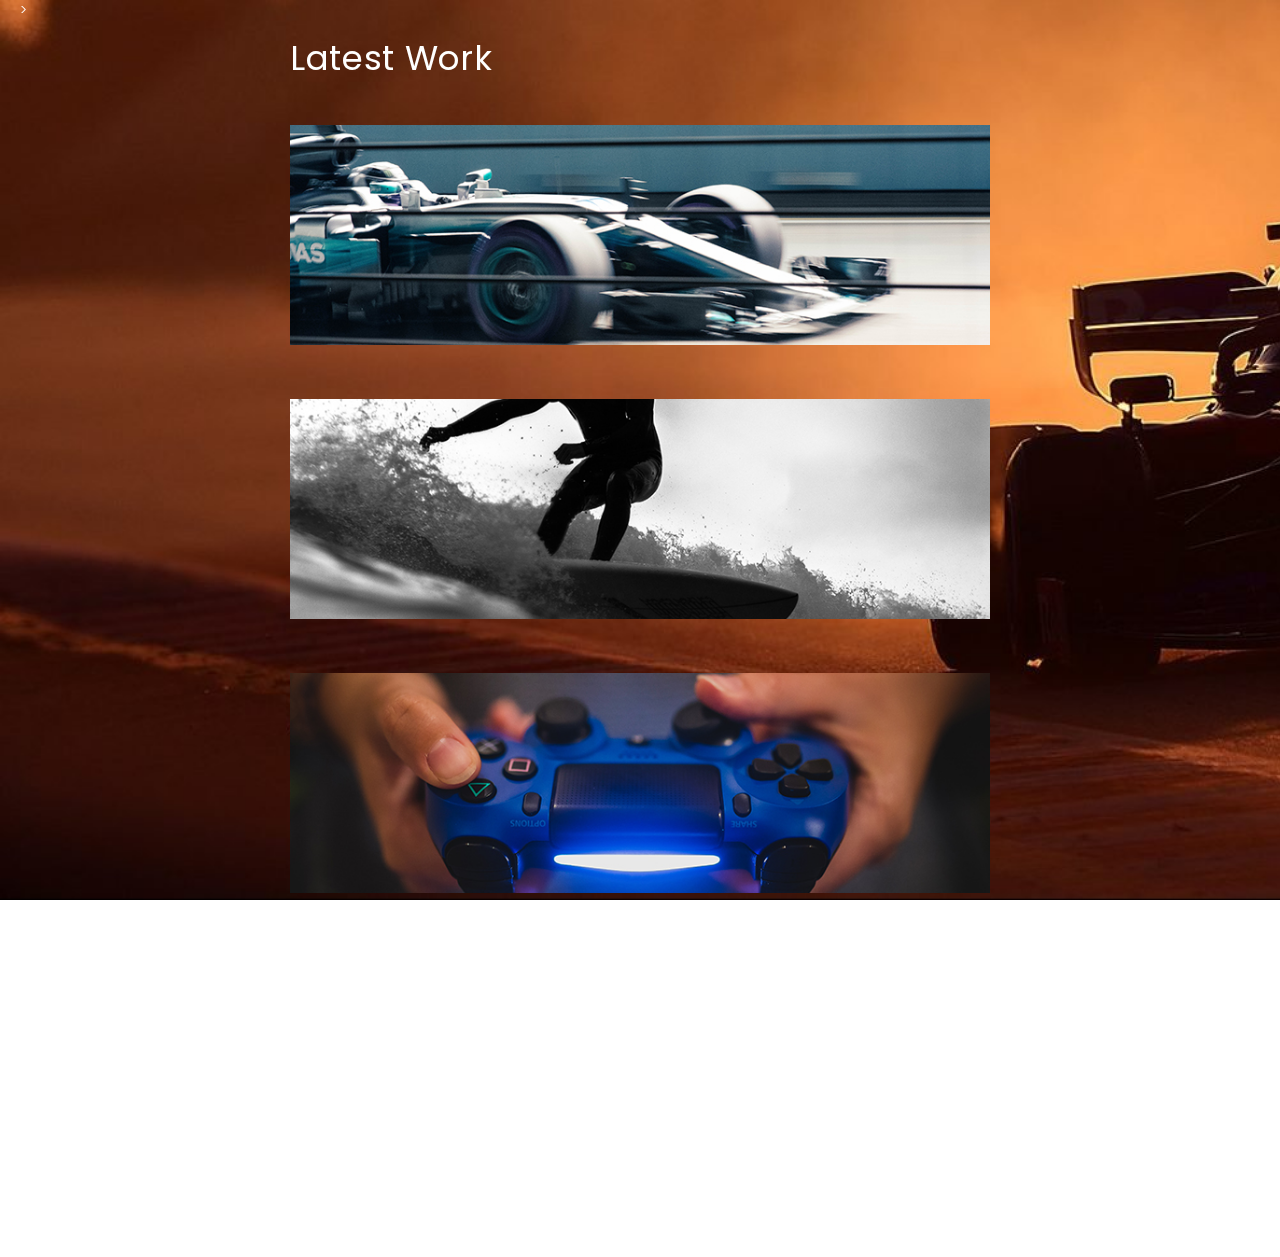
<file: index.html>
<!doctype html>

<html lang="en">
   
   
    <head>
       
       
        <!-- META -->
        <meta charset="utf-8">
        <meta name="robots" content="noodp">
        <meta name="viewport" content="width=device-width, initial-scale=1, maximum-scale=1, user-scalable=no">
       
        <!-- PAGE TITLE -->
        <title>Formula One</title>
       
        <!-- FAVICON -->
        <link rel="shortcut icon" href="assets/img/favicon.png">
       
        <!-- FONTS -->
        <link href="https://fonts.googleapis.com/css?family=Poppins:300,400,500,600,700&amp;subset=latin-ext" rel="stylesheet">
       
        <!-- STYLESHEETS -->
        <link rel="stylesheet" type="text/css" href="assets/css/plugins.css">
        <link rel="stylesheet" type="text/css" href="assets/css/main.css">
        
        
    </head>

   
    <body>
    
       
        <!-- PRELOADER -->
        <div class="preloader">
           
            <div class="spinner"></div>
            
        </div>
        <!-- /PRELOADER -->
    
        
        <!-- IMAGE CONTAINER -->
        <div class="image-container">
           
            <div class="background-img"></div>

        </div>
        <!-- /IMAGE CONTAINER -->


        <!-- CONTENT AREA -->
        <div class="content-area">


            <!-- CONTENT AREA INNER --> 
            <div class="content-area-inner">


               >
                
                
                <!-- WORK -->
                <section id="work">


                    <h3 class="headline scroll-animated">Latest Work</h3>
                    
                    
                    <!-- SHOWCASE -->
                    <div class="showcase">
                       
                       
                        <!-- ITEM -->
                        <div class="item scroll-animated">
                          
                          
                            <!-- LIGHTBOX LINK -->
                            <a href="#" data-featherlight="#item-1-lightbox">
                            
                            
                                <!-- INFO -->
                                <div class="info">


                                    <!-- CONTAINER MID -->
                                    <div class="container-mid">

                                        <h5>Petron</h5>
                                        <p>Web Design</p>

                                    </div>
                                    <!-- /CONTAINER MID -->


                                </div>
                                <!-- /INFO -->


                                <div class="background-image" style="background-image: url(assets/img/work/item-1.jpg)"></div>

                           
                            </a>
                            <!-- /LIGHTBOX LINK -->
                            
                            
                            <!-- LIGHTBOX -->
                            <div id="item-1-lightbox" class="work-lightbox">
                               
                               
                                <img class="img-responsive" src="assets/img/work/item-1.jpg" alt="image">
                                
                                <h3>Petron</h3>
                                <p class="subline">Web Design</p>
                                
                                <p>Lorem ipsum dolor sit amet, consectetur adipiscing elit. Etiam semper faucibus eros, quis imperdiet sapien. Nam sodales nec risus nec interdum. Proin lobortis, ex condimentum ultricies eleifend, nisl nunc sollicitudin odio, eget egestas est turpis et metus. In non ligula quis mauris rutrum porta.</p>
                                
                                <p>Integer scelerisque et orci in maximus. Nullam ac finibus nisi. Sed libero tellus, fringilla in posuere vitae, sollicitudin consectetur odio. Morbi pharetra tortor quis risus hendrerit, ut tincidunt arcu vehicula. Integer consequat lorem nisl, sit amet euismod libero fringilla placerat. Proin semper consequat ultricies. Vivamus condimentum tortor ac quam tristique, eget rhoncus arcu suscipit.</p>
                                
                                
                            </div>
                            <!-- /LIGHTBOX -->
                            
                            
                        </div>
                        <!-- /ITEM -->
                        
                        
                        <!-- ITEM -->
                        <div class="item scroll-animated">
                          
                          
                            <!-- LIGHTBOX LINK -->
                            <a href="#" data-featherlight="#item-2-lightbox">
                            
                            
                                <!-- INFO -->
                                <div class="info">


                                    <!-- CONTAINER MID -->
                                    <div class="container-mid">

                                        <h5>Surf 71</h5>
                                        <p>Product Design</p>

                                    </div>
                                    <!-- /CONTAINER MID -->


                                </div>
                                <!-- /INFO -->


                                <div class="background-image" style="background-image: url(assets/img/work/item-2.jpg)"></div>

                           
                            </a>
                            <!-- /LIGHTBOX LINK -->
                            
                            
                            <!-- LIGHTBOX -->
                            <div id="item-2-lightbox" class="work-lightbox">
                               
                               
                                <img class="img-responsive" src="assets/img/work/item-2.jpg" alt="image">
                                
                                <h3>Surf 71</h3>
                                <p class="subline">Product Design</p>
                                
                                <p>Lorem ipsum dolor sit amet, consectetur adipiscing elit. Etiam semper faucibus eros, quis imperdiet sapien. Nam sodales nec risus nec interdum. Proin lobortis, ex condimentum ultricies eleifend, nisl nunc sollicitudin odio, eget egestas est turpis et metus. In non ligula quis mauris rutrum porta.</p>
                                
                                <p>Integer scelerisque et orci in maximus. Nullam ac finibus nisi. Sed libero tellus, fringilla in posuere vitae, sollicitudin consectetur odio. Morbi pharetra tortor quis risus hendrerit, ut tincidunt arcu vehicula. Integer consequat lorem nisl, sit amet euismod libero fringilla placerat. Proin semper consequat ultricies. Vivamus condimentum tortor ac quam tristique, eget rhoncus arcu suscipit.</p>
                                
                                
                            </div>
                            <!-- /LIGHTBOX -->
                            
                            
                        </div>
                        <!-- /ITEM -->
                        
                        
                        <!-- ITEM -->
                        <div class="item scroll-animated">
                          
                          
                            <!-- LIGHTBOX LINK -->
                            <a href="#" data-featherlight="#item-3-lightbox">
                            
                            
                                <!-- INFO -->
                                <div class="info">


                                    <!-- CONTAINER MID -->
                                    <div class="container-mid">

                                        <h5>Game Nation</h5>
                                        <p>Marketing</p>

                                    </div>
                                    <!-- /CONTAINER MID -->


                                </div>
                                <!-- /INFO -->


                                <div class="background-image" style="background-image: url(assets/img/work/item-3.jpg)"></div>

                           
                            </a>
                            <!-- /LIGHTBOX LINK -->
                            
                            
                            <!-- LIGHTBOX -->
                            <div id="item-3-lightbox" class="work-lightbox">
                               
                               
                                <img class="img-responsive" src="assets/img/work/item-3.jpg" alt="image">
                                
                                <h3>Game Nation</h3>
                                <p class="subline">Marketing</p>
                                
                                <p>Lorem ipsum dolor sit amet, consectetur adipiscing elit. Etiam semper faucibus eros, quis imperdiet sapien. Nam sodales nec risus nec interdum. Proin lobortis, ex condimentum ultricies eleifend, nisl nunc sollicitudin odio, eget egestas est turpis et metus. In non ligula quis mauris rutrum porta.</p>
                                
                                <p>Integer scelerisque et orci in maximus. Nullam ac finibus nisi. Sed libero tellus, fringilla in posuere vitae, sollicitudin consectetur odio. Morbi pharetra tortor quis risus hendrerit, ut tincidunt arcu vehicula. Integer consequat lorem nisl, sit amet euismod libero fringilla placerat. Proin semper consequat ultricies. Vivamus condimentum tortor ac quam tristique, eget rhoncus arcu suscipit.</p>
                                
                                
                            </div>
                            <!-- /LIGHTBOX -->
                            
                            
                        </div>
                        <!-- /ITEM -->
                        
                        
                        <!-- ITEM -->
                        <div class="item scroll-animated">
                          
                          
                            <!-- LIGHTBOX LINK -->
                            <a href="#" data-featherlight="#item-4-lightbox">
                            
                            
                                <!-- INFO -->
                                <div class="info">


                                    <!-- CONTAINER MID -->
                                    <div class="container-mid">

                                        <h5>Cronomax</h5>
                                        <p>UI/UX DESIGN</p>

                                    </div>
                                    <!-- /CONTAINER MID -->


                                </div>
                                <!-- /INFO -->


                                <div class="background-image" style="background-image: url(assets/img/work/item-4.jpg)"></div>

                           
                            </a>
                            <!-- /LIGHTBOX LINK -->
                            
                            
                            <!-- LIGHTBOX -->
                            <div id="item-4-lightbox" class="work-lightbox">
                               
                               
                                <img class="img-responsive" src="assets/img/work/item-4.jpg" alt="image">
                                
                                <h3>Cronomax</h3>
                                <p class="subline">UI/UX DESIGN</p>
                                
                                <p>Lorem ipsum dolor sit amet, consectetur adipiscing elit. Etiam semper faucibus eros, quis imperdiet sapien. Nam sodales nec risus nec interdum. Proin lobortis, ex condimentum ultricies eleifend, nisl nunc sollicitudin odio, eget egestas est turpis et metus. In non ligula quis mauris rutrum porta.</p>
                                
                                <p>Integer scelerisque et orci in maximus. Nullam ac finibus nisi. Sed libero tellus, fringilla in posuere vitae, sollicitudin consectetur odio. Morbi pharetra tortor quis risus hendrerit, ut tincidunt arcu vehicula. Integer consequat lorem nisl, sit amet euismod libero fringilla placerat. Proin semper consequat ultricies. Vivamus condimentum tortor ac quam tristique, eget rhoncus arcu suscipit.</p>
                                
                                
                            </div>
                            <!-- /LIGHTBOX -->
                            
                            
                        </div>
                        <!-- /ITEM -->
                        
                        
                    </div>
                    <!-- /SHOWCASE -->


                </section>
                <!-- /WORK -->
                
                
           


                </section>
                <!-- /FOOTER -->


            </div>
            <!-- /CONTENT AREA INNER -->


        </div>
        <!-- /CONTENT AREA -->
        
        
        <!-- JAVASCRIPTS -->
        <script type="text/javascript" src="assets/js/plugins.js"></script>
        <script type="text/javascript" src="assets/js/main.js"></script>
   
   
    </body> 
    
    
</html>
</file>
<file: assets/css/main.css>
/******************************************************************


	------------------------
	-- TABLE OF CONTENTS --
	------------------------
	
	--  01. Basic
	--  02. Preloader
    --  03. Image Container
    --  04. Content Area
    --  05. Content Area --> Intro
    --  06. Content Area --> About
    --  07. Content Area --> Service
    --  08. Content Area --> Work
    --  09. Content Area --> Contact
    --  10. Content Area --> Footer
 
 
 ******************************************************************/




/** 1. Basic
*******************************************************************/

html
{
    font-size: 10px;
}

body
{
    font-family: 'Poppins', sans-serif;
    font-weight: 300;
    font-style: normal;

    color: #fff;
    background: #fff;

    -webkit-font-smoothing: antialiased;
}

h1,
h2,
h3,
h4,
h5,
h6
{
    font-weight: normal;

    letter-spacing: .02em;

    color: #fff;
}

h1
{
    font-size: 7.2rem;
}

h2
{
    font-size: 3.9rem;
}

h3
{
    font-size: 3.4rem;
}

h4
{
    font-size: 2.9rem;
}

h5
{
    font-size: 2.3rem;
}

h6
{
    font-size: 1.9rem;
}

p
{
    font-size: 1.8rem;
    line-height: 1.7em;
}

a,
a:hover,
a:focus
{
    cursor: pointer;
    -webkit-transition: all 300ms ease;
         -o-transition: all 300ms ease;
            transition: all 300ms ease;
    text-decoration: none;

    color: #fff;
}

button
{
    border: 2px solid #fff;
    background: none;
}

.btn-primary,
.btn-primary:hover,
.btn-primary:focus,
.btn-primary:active
{
    border-color: #fff !important;
    outline: none !important;
    background: none !important;
    -webkit-box-shadow: none;
            box-shadow: none;
}

@media (max-width:600px)
{
    html
    {
        font-size: 8px;
    }
}

@media (max-width:500px)
{
    html
    {
        font-size: 7px;
    }
}



/** 2. Preloader
*******************************************************************/

.preloader
{
    position: fixed;
    z-index: 100000;
    top: 0;
    right: 0;

    overflow: hidden;

    width: 100%;
    height: 100%;

    background: #fff;
}

.preloader.hide-preloader
{
    width: 0;

    -webkit-transition: .7s ease .3s;
         -o-transition: .7s ease .3s;
            transition: .7s ease .3s;
}

.preloader .spinner
{
    position: absolute;
    top: 50%;
    left: 50%;

    display: block;

    width: 50px;
    height: 50px;
    margin-top: -25px;
    margin-left: -25px;

    -webkit-animation: spinner-pulse .6s infinite ease-in-out;
            animation: spinner-pulse .6s infinite ease-in-out;
    text-align: center;

    opacity: 1;
    border-radius: 100%;
    background-color: #111;
}

.preloader.hide-preloader .spinner
{
    -webkit-transition: .3s ease;
         -o-transition: .3s ease;
            transition: .3s ease;

    opacity: 0;
}

@-webkit-keyframes spinner-pulse
{
    0%
    {
        -webkit-transform: scale(0);
    }
    100%
    {
        -webkit-transform: scale(1.0);

        opacity: 0;
    }
}

@keyframes spinner-pulse
{
    0%
    {
        -webkit-transform: scale(0);
                transform: scale(0);
    }
    100%
    {
        -webkit-transform: scale(1.0);
                transform: scale(1.0);

        opacity: 0;
    }
}



/** 3. Image Container
*******************************************************************/

.image-container
{
    position: fixed;
    z-index: -1;
    top: 0;
    left: 0;

    width: 100%;
    height: 100%;
}

.image-container .background-img
{
    position: absolute;
    z-index: 1;
    top: 0;
    left: 0;

    width: 100%;
    height: 100%;

    -webkit-transition: opacity 1s ease;
         -o-transition: opacity 1s ease;
            transition: opacity 1s ease;

    background: url(../img/work/formula1.jpg);
    background-repeat: no-repeat;
    background-size: cover;
}



/** 4. Content Area
*******************************************************************/

.content-area
{
    position: relative;
    left: 0;

    width: 100%;
}

.content-area .content-area-inner
{
    position: relative;

    width: 100%;
    padding: 0 20px;
    overflow-x: hidden;
}

.content-area .content-area-inner section
{
    max-width: 700px;
    margin: 0 auto 20vh auto;
}

.content-area .content-area-inner section:last-child
{
    margin-bottom: 10vh;
}

.content-area .content-area-inner section h3.headline
{
    margin-bottom: 1.4em;
}



/** 5. Content Area --> Intro
*******************************************************************/

#intro
{
    position: relative;

    height: 100vh;
    margin-bottom: 0;

    text-align: center;
}

#intro .container-mid
{
    position: absolute;
    top: 50%;

    width: 100%;

    -webkit-transform: translateY(-50%);
        -ms-transform: translateY(-50%);
            transform: translateY(-50%);
}

#intro .container-mid h1
{
    font-weight: 500;

    margin-bottom: .6em;
}

#intro .container-mid a
{
    font-size: 2.5rem;
    line-height: 2.92em;

    position: relative;

    display: inline-block;
    overflow: hidden;

    -webkit-transition: .2s ease;
         -o-transition: .2s ease;
            transition: .2s ease;
    letter-spacing: .04em;

    border-radius: 100px;
}

#intro .container-mid a .circle
{
    font-size: 1em;
    line-height: 5.7rem;

    position: relative;

    display: inline-block;
    overflow: hidden;

    width: 5.7rem;
    height: 5.7rem;
    margin-left: 1em;

    vertical-align: middle;

    border: 3px solid #fff;
    border-radius: 100%;
}

#intro .container-mid a .circle i
{
    position: absolute;
    top: 50%;
    left: 0;

    width: 100%;

    -webkit-transform: translateY(-50%);
        -ms-transform: translateY(-50%);
            transform: translateY(-50%);
    text-align: center;
}

#intro .container-mid a .circle i:first-child
{
    top: -50%;
}

#intro .container-mid a:hover .circle i:first-child
{
    top: 50%;

    -webkit-transition: .15s ease;
         -o-transition: .15s ease;
            transition: .15s ease;
}

#intro .container-mid a .circle i:last-child
{
    top: 50%;
}

#intro .container-mid a:hover .circle i:last-child
{
    top: 150%;

    -webkit-transition: .15s ease;
         -o-transition: .15s ease;
            transition: .15s ease;
}

#intro .animation-container
{
    -webkit-transition: .5s ease;
         -o-transition: .5s ease;
            transition: .5s ease;
}

#intro .animation-container.animation-fade
{
    opacity: 0;
}

#intro .animation-container.animation-fade.run-animation
{
    opacity: 1;
}

#intro .animation-container.animation-fade-up
{
    -webkit-transform: translateY(10vh);
        -ms-transform: translateY(10vh);
            transform: translateY(10vh);

    opacity: 0;
}

#intro .animation-container.animation-fade-up.run-animation
{
    -webkit-transform: translateY(0);
        -ms-transform: translateY(0);
            transform: translateY(0);

    opacity: 1;
}

#intro .animation-container.animation-fade-down
{
    -webkit-transform: translateY(-10vh);
        -ms-transform: translateY(-10vh);
            transform: translateY(-10vh);

    opacity: 0;
}

#intro .animation-container.animation-fade-down.run-animation
{
    -webkit-transform: translateY(0);
        -ms-transform: translateY(0);
            transform: translateY(0);

    opacity: 1;
}

#intro .animation-container.animation-fade-left
{
    -webkit-transform: translateX(10vh);
        -ms-transform: translateX(10vh);
            transform: translateX(10vh);

    opacity: 0;
}

#intro .animation-container.animation-fade-left.run-animation
{
    -webkit-transform: translateX(0);
        -ms-transform: translateX(0);
            transform: translateX(0);

    opacity: 1;
}

#intro .animation-container.animation-fade-right
{
    -webkit-transform: translateX(-10vh);
        -ms-transform: translateX(-10vh);
            transform: translateX(-10vh);

    opacity: 0;
}

#intro .animation-container.animation-fade-right.run-animation
{
    -webkit-transform: translateX(0);
        -ms-transform: translateX(0);
            transform: translateX(0);

    opacity: 1;
}



/** 6. Content Area --> About
*******************************************************************/

#about p
{
    margin-bottom: 2.2em;
}

#about p:last-child
{
    margin-bottom: 0;
}

#about .clients img
{
    margin-top: 3rem;
}



/** 7. Content Area --> Service
*******************************************************************/

#service .services-list
{
    margin-bottom: 0;
    padding: 0;

    list-style: none;
}

#service .services-list li
{
    display: block;
}

#service .services-list li button
{
    font-size: 2.4rem;
    font-size: 2rem;
    font-weight: 300;
    line-height: 3.4em;

    position: relative;

    display: block;

    width: 100%;
    margin-bottom: 1rem;
    padding: 0;

    text-align: left;

    border: none;
    border-bottom: 2px solid #ccc;
    border-radius: 0;
}

#service .services-list li button:after
{
    font: normal normal normal 14px/1 FontAwesome;
    font-size: 1.7rem;

    position: absolute;
    top: 50%;
    right: 0;

    content: '\f078';
    -webkit-transform: translateY(-50%);
        -ms-transform: translateY(-50%);
            transform: translateY(-50%);

    color: #fff;
}

#service .services-list li .well
{
    min-height: 20px;
    margin-bottom: 0;
    padding: 0;
    padding-top: 2.5rem;
    padding-bottom: 2.5rem;

    -webkit-transition: 1s ease;
         -o-transition: 1s ease;
            transition: 1s ease;

    border: none;
    border-radius: 0;
    background-color: rgba(0,0,0,0);
    -webkit-box-shadow: none;
            box-shadow: none;
}



/** 8. Content Area --> Work
*******************************************************************/

#work .showcase .item
{
    position: relative;

    overflow: hidden;

    width: 100%;
    height: 22rem;
    margin: 0;
    margin-bottom: 6vh;

    cursor: pointer;

    border-radius: 0;
    background: #111;
}

#work .showcase .item:last-child
{
    margin-bottom: 0;
}

#work .showcase .item .info
{
    position: absolute;
    z-index: 100;
    top: 0;
    left: 0;

    width: 0;
    height: 100%;

    -webkit-transition: .25s ease;
         -o-transition: .25s ease;
            transition: .25s ease;

    color: #fff;
    background: #fff;
    background: -webkit-linear-gradient(left, rgba(143,151,219,1) 1%,rgba(0,0,0,0) 100%);
    background: -webkit-gradient(linear, left top, right top, color-stop(1%, rgba(143,151,219,1)),to(rgba(0,0,0,0)));
    background:      -o-linear-gradient(left, rgba(143,151,219,1) 1%,rgba(0,0,0,0) 100%);
    background:         linear-gradient(to right, rgba(143,151,219,1) 1%,rgba(0,0,0,0) 100%);

    filter: progid:DXImageTransform.Microsoft.gradient( startColorstr='#8f97db', endColorstr='#00000000',GradientType=1 );
}

#work .showcase .item:hover .info
{
    width: 100%;
}

#work .showcase .item .info .container-mid
{
    position: absolute;
    top: 50%;
    left: 0;

    width: 100%;
    padding: 0 6rem;

    -webkit-transform: translateY(-50%);
        -ms-transform: translateY(-50%);
            transform: translateY(-50%);
}

#work .showcase .item .info .container-mid h5
{
    margin: 0;
    margin-bottom: .2em;

    -webkit-transform: translateX(4vh);
        -ms-transform: translateX(4vh);
            transform: translateX(4vh);

    opacity: 0;
    color: #fff;
}

#work .showcase .item:hover .info .container-mid h5
{
    -webkit-transition: .15s ease .15s;
         -o-transition: .15s ease .15s;
            transition: .15s ease .15s;
    -webkit-transform: translateX(0);
        -ms-transform: translateX(0);
            transform: translateX(0);

    opacity: 1;
}

#work .showcase .item .info .container-mid p
{
    position: relative;

    margin-bottom: 0;
    padding-left: 1.4rem;

    -webkit-transform: translateX(4vh);
        -ms-transform: translateX(4vh);
            transform: translateX(4vh);
    letter-spacing: .025em;

    opacity: 0;
}

#work .showcase .item:hover .info .container-mid p
{
    -webkit-transition: .15s ease .2s;
         -o-transition: .15s ease .2s;
            transition: .15s ease .2s;
    -webkit-transform: translateX(0);
        -ms-transform: translateX(0);
            transform: translateX(0);

    opacity: 1;
}

#work .showcase .item .info .container-mid p:before
{
    position: absolute;
    top: 50%;
    left: 0;

    width: .6em;
    height: 1px;

    content: '';
    -webkit-transform: translateY(-50%);
        -ms-transform: translateY(-50%);
            transform: translateY(-50%);

    background: #fff;
}

#work .showcase .item .background-image
{
    position: absolute;
    top: 0;
    left: 0;

    width: 100%;
    height: 100%;

    background-repeat: no-repeat;
    background-position: center;
    background-size: cover;
}

.featherlight .featherlight-content
{
    max-height: 95%;
    padding: 0;

    border-bottom: 0;
    background: rgba(140, 148, 216, .7);
}

.featherlight .featherlight-content  .featherlight-close-icon
{
    font-size: 2.8rem;
    line-height: 2em;

    top: 4.5vh;
    right: 4vh;

    width: 2em;

    -webkit-transform: translate(50%,-50%);
        -ms-transform: translate(50%,-50%);
            transform: translate(50%,-50%);

    color: #fff;
    outline: none !important;
    background: none;
}

.featherlight .featherlight-content .work-lightbox
{
    max-width: 900px;
    padding: 9vh 8vh;

    text-align: center;
}

.featherlight .featherlight-content .work-lightbox img
{
    margin: 0 auto 6vh auto;
}

.featherlight .featherlight-content .work-lightbox h3
{
    margin-bottom: .2em;
}

.featherlight .featherlight-content .work-lightbox p.subline
{
    margin-bottom: 1.6em;

    letter-spacing: .025em;
}

.featherlight .featherlight-content .work-lightbox p
{
    max-width: 660px;
    margin: 0 auto;
    margin-bottom: 2em;
}

.featherlight .featherlight-content .work-lightbox p:last-child
{
    margin-bottom: 0;
}



/** 9. Content Area --> Contact
*******************************************************************/

#contact #contact-form
{
    position: relative;
}

#contact #contact-form .fhp-input
{
    display: none;

    pointer-events: none;

    opacity: 0;
}

#contact #contact-form input,
#contact #contact-form textarea,
#contact #contact-form button
{
    font-size: 2rem;

    margin-bottom: 3.4vh;

    -webkit-transition: .3s ease;
         -o-transition: .3s ease;
            transition: .3s ease;

    color: #fff;
    border: none;
    border-bottom: 2px solid #fff;
    border-radius: 0;
    outline: none !important;
    background: none;
    -webkit-box-shadow: none !important;
            box-shadow: none !important;
}

#contact #contact-form.success input,
#contact #contact-form.success textarea,
#contact #contact-form.success button
{
    border: none;
}

#contact #contact-form.success input,
#contact #contact-form.success textarea,
#contact #contact-form.success button
{
    line-height: 0;

    height: 0;
    margin: 0;
    padding: 0;

    opacity: 0;
}

#contact #contact-form input::-webkit-input-placeholder,
#contact #contact-form textarea::-webkit-input-placeholder
{
    color: #fff;
}

#contact #contact-form input:-ms-input-placeholder,
#contact #contact-form textarea:-ms-input-placeholder
{
    color: #fff;
}

#contact #contact-form input::-ms-input-placeholder,
#contact #contact-form textarea::-ms-input-placeholder
{
    color: #fff;
}

#contact #contact-form input::placeholder,
#contact #contact-form textarea::placeholder
{
    color: #fff;
}

#contact #contact-form input.error,
#contact #contact-form textarea.error
{
    border-color: red;
}

#contact #contact-form input
{
    line-height: 3.2em;

    height: 3.4em;
    padding: 0;
}

#contact #contact-form textarea
{
    line-height: 1.7em;

    min-width: 100%;
    max-width: 100%;
    height: 8em;
    margin-bottom: 4.4rem;
    padding: 0;
    padding-top: 1em;
}

#contact #contact-form button
{
    line-height: 3.2em;

    position: relative;

    display: inline-block;
    overflow: hidden;

    width: auto;
    height: 3.2em;
    margin-bottom: 0;
    padding: 0;

    border: none !important;
    background: none !important;
}

#contact #contact-form button .circle
{
    font-size: 1em;
    line-height: 5rem;

    position: relative;

    display: inline-block;
    overflow: hidden;

    width: 5rem;
    height: 5rem;
    margin-left: 1em;

    vertical-align: middle;

    border: 2px solid #fff;
    border-radius: 100%;
}

#contact #contact-form button .circle i
{
    position: absolute;
    top: 50%;
    left: 0;

    width: 100%;

    -webkit-transform: translateY(-50%);
        -ms-transform: translateY(-50%);
            transform: translateY(-50%);
    text-align: center;
}

#contact #contact-form button .circle i:first-child
{
    -webkit-transform: translate(-100%,-50%);
        -ms-transform: translate(-100%,-50%);
            transform: translate(-100%,-50%);
}

#contact #contact-form button:hover .circle i:first-child
{
    -webkit-transition: .15s ease;
         -o-transition: .15s ease;
            transition: .15s ease;
    -webkit-transform: translate(0,-50%);
        -ms-transform: translate(0,-50%);
            transform: translate(0,-50%);
}

#contact #contact-form button .circle i:last-child
{
    -webkit-transform: translate(0,-50%);
        -ms-transform: translate(0,-50%);
            transform: translate(0,-50%);
}

#contact #contact-form button:hover .circle i:last-child
{
    -webkit-transition: .15s ease;
         -o-transition: .15s ease;
            transition: .15s ease;
    -webkit-transform: translate(100%,-50%);
        -ms-transform: translate(100%,-50%);
            transform: translate(100%,-50%);
}


#contact #contact-form .success-message
{
    font-size: 2rem;
    line-height: 0;

    position: relative;
    bottom: 0;
    left: 0;

    height: 0;
    margin-top: -1.6em;
    padding: 0 2em;

    -webkit-transition: .2s ease;
         -o-transition: .2s ease;
            transition: .2s ease;
    pointer-events: none;

    opacity: 0;
    color: #fff;
    border: 2px solid limegreen;
    border-radius: 0;
    background: none;
}

#contact #contact-form.success .success-message
{
    line-height: 6em;

    height: 6em;

    pointer-events: all;

    opacity: 1;
}

#contact #contact-form .success-message i
{
    font-size: 2.4rem;

    margin-right: .7em;
}



/** 10. Content Area --> Footer
*******************************************************************/

#footer .social-icons
{
    padding: 0;

    list-style: none;
}

#footer .social-icons li
{
    display: inline-block;
}

#footer .social-icons li a
{
    font-size: 1.5rem;
    line-height: 5rem;
    line-height: calc(5rem - 4px);

    position: relative;

    display: block;
    overflow: hidden;

    width: 5rem;
    height: 5rem;
    margin: 0;
    margin-right: 1em;

    text-align: center;

    color: #fff;
    border: 2px solid #fff;
    border-radius: 100%;
    background: none;
}

#footer .social-icons li a i
{
    position: absolute;
    top: 50%;
    left: 0;

    width: 100%;

    -webkit-transform: translateY(-50%);
        -ms-transform: translateY(-50%);
            transform: translateY(-50%);
    text-align: center;
}

#footer .social-icons li a i:first-child
{
    top: -50%;
}

#footer .social-icons li a:hover i:first-child
{
    top: 50%;

    -webkit-transition: .15s ease;
         -o-transition: .15s ease;
            transition: .15s ease;
}

#footer .social-icons li a i:last-child
{
    top: 50%;
}

#footer .social-icons li a:hover i:last-child
{
    top: 150%;

    -webkit-transition: .15s ease;
         -o-transition: .15s ease;
            transition: .15s ease;
}

#footer p
{
    margin-top: 2em;
}

#footer p a
{
    color: #fff;
    border-bottom: 1px solid #eee;
}
</file>
